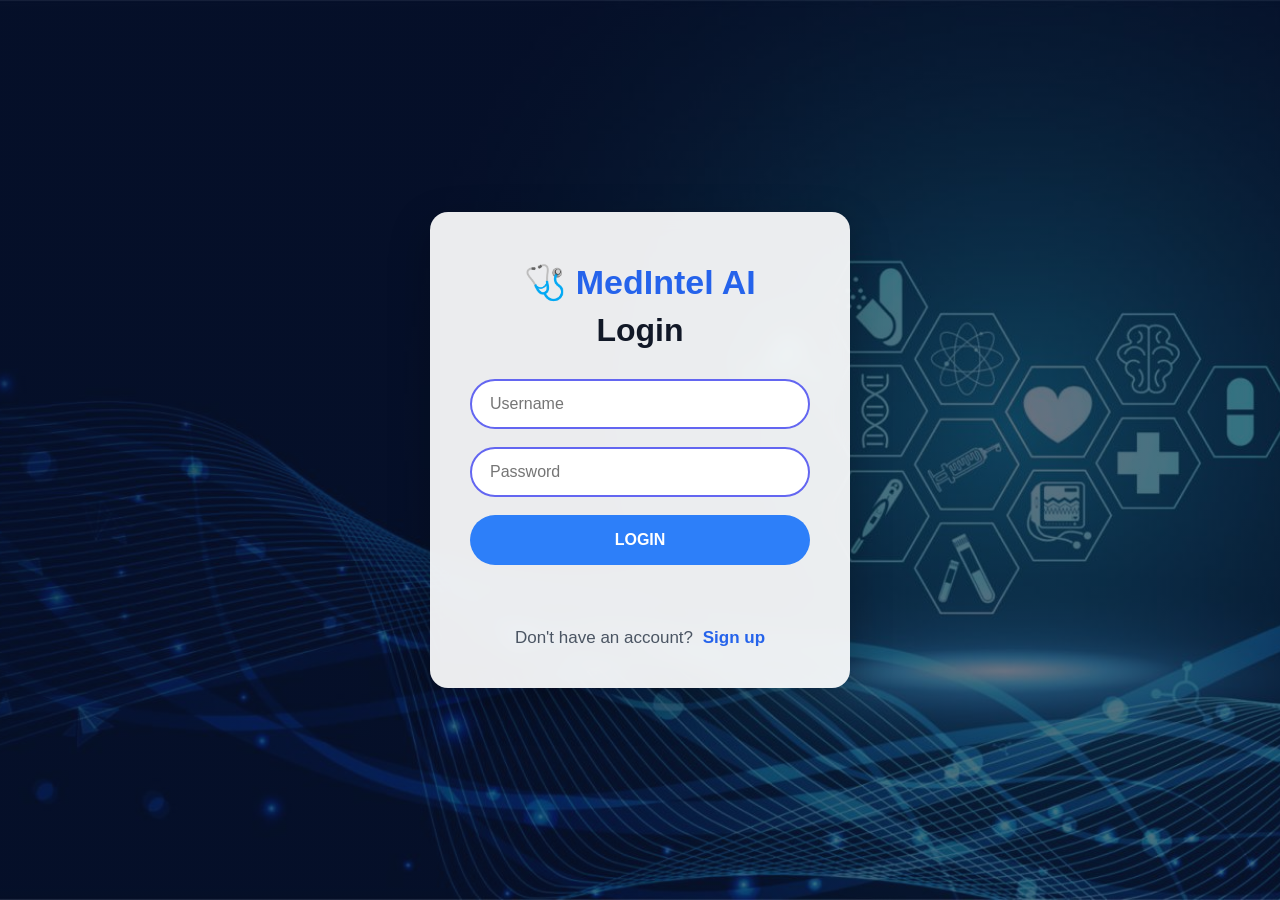
<file: templates/login.html>
<!DOCTYPE html>
<html lang="en">

<head>

<meta charset="UTF-8">
<meta name="viewport" content="width=device-width, initial-scale=1.0">

<title>MedIntel AI Login</title>

<link rel="stylesheet" href="/static/css/style.css">

</head>


<body class="auth-body">


<div class="login-wrapper">


    <div class="login-card-new">


        <h1>
            🩺 MedIntel AI
        </h1>


        <h2>
            Login
        </h2>


        <input
            type="text"
            id="username"
            placeholder="Username"
        >


        <input
            type="password"
            id="password"
            placeholder="Password"
        >



        <button id="loginBtn">

            LOGIN

        </button>



        <p id="message"></p>


    <div class="signup-text">

    Don't have an account?

    <a href="/register">
        Sign up
    </a>

</div>

    </div>


</div>



<script src="/static/js/login.js"></script>


</body>

</html>
</file>
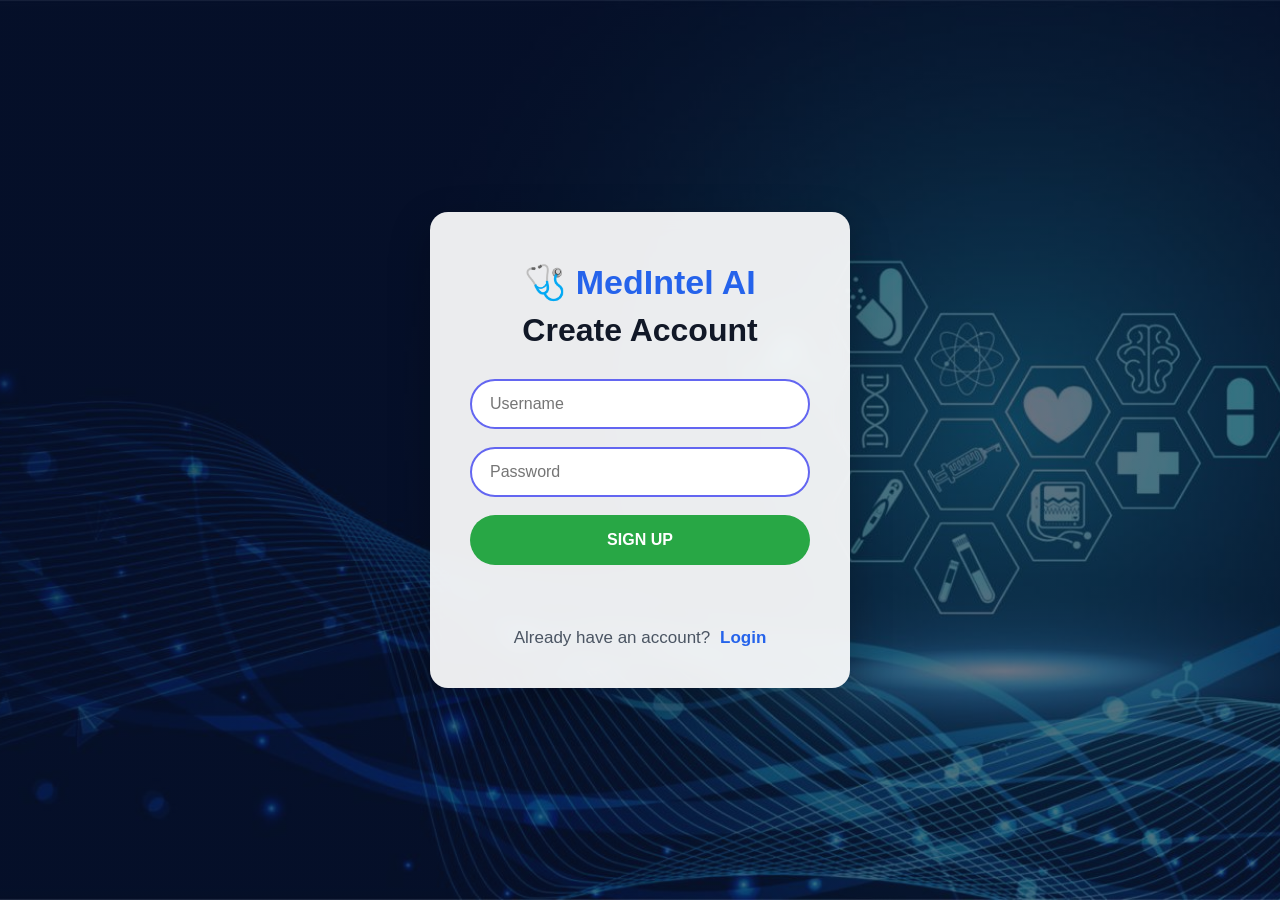
<file: templates/register.html>
<!DOCTYPE html>
    <html>

    <head>

    <title>MedIntel AI Register</title>

    <link rel="stylesheet" href="/static/css/style.css">

    </head>


    <body class="auth-body">


    <div class="login-wrapper">


    <div class="login-card-new">


    <h1>
    🩺 MedIntel AI
    </h1>


    <h2>
    Create Account
    </h2>


    <input
    type="text"
    id="username"
    placeholder="Username"
    >


    <input
    type="password"
    id="password"
    placeholder="Password"
    >


    <button id="registerBtn">
    SIGN UP
    </button>


    <p id="message"></p>


    <div class="signup-text">

    Already have an account?

    <a href="/">
    Login

    </a>

    </div>


    </div>


    </div>


    <script src="/static/js/register.js"></script>


    </body>

    </html>
</file>
<file: static/css/style.css>
/* =====================================================
   RESET
===================================================== */

*{
    margin:0;
    padding:0;
    box-sizing:border-box;
    font-family:Arial, Helvetica, sans-serif;
}

body{

    background:#0f172a;

    color:white;

    min-height:100vh;

    overflow:hidden;

}


/* =====================================================
   APP LAYOUT
===================================================== */

.app-layout{

    display:flex;

    width:100%;

    height:100vh;

}


/* =====================================================
   SIDEBAR
===================================================== */

.sidebar{

    width:260px;

    background:#0b1220;

    border-right:1px solid #1f2937;

    display:flex;

    flex-direction:column;

    padding:20px;

}

.sidebar-header{

    margin-bottom:20px;

}

#newChatBtn{

    width:100%;

    padding:14px;

    border:none;

    border-radius:12px;

    background:#2563eb;

    color:white;

    font-size:15px;

    cursor:pointer;

    transition:.3s;

}

#newChatBtn:hover{

    background:#1d4ed8;

}
.history-list{

    flex:1;

    overflow-y:auto;

    overflow-x:hidden;

    min-height:0;

    margin-bottom:10px;

}
.history-item{

    background:#1e293b;

    color:white;

    padding:12px;

    border-radius:10px;

    margin-bottom:10px;

    cursor:pointer;

    transition:.25s;

    word-break: break-word;

    overflow-wrap: anywhere;
}
.history-item:hover{

    background:#334155;

}

.history-item.active{

    border:2px solid #3b82f6;

}


/* =====================================================
   MAIN CONTAINER
===================================================== */

.container{

    flex:1;

    background:#111827;

    display:flex;

    flex-direction:column;

    padding:30px;

    height:100vh;

}


/* =====================================================
   HEADER
===================================================== */

.logo{

    font-size:60px;

    text-align:center;

}

h1{

    text-align:center;

    margin-top:10px;

    font-size:38px;

}

.subtitle{

    text-align:center;

    color:#9ca3af;

    margin-top:8px;

    margin-bottom:30px;

}


/* =====================================================
   UPLOAD CARD
===================================================== */

.upload-card{

    display:flex;

    flex-direction:column;

    align-items:center;

    justify-content:center;

    border:2px dashed #334155;

    border-radius:16px;

    padding:25px;

    margin-bottom:20px;

}
.upload-btn{
    background:#2563eb;
    color:white;
    border:none;
    border-radius:8px;
    padding:10px 18px;
    font-size:14px;
    font-weight:600;
    cursor:pointer;
    transition:0.2s;
    white-space:nowrap;
}

.upload-btn:hover{
    background:#1d4ed8;
}

#uploadStatus{

    margin-top:15px;

    color:#94a3b8;

}


/* =====================================================
   CHAT BOX
===================================================== */

.chat-box{

    flex:1;

    overflow-y:auto;

    background:#1f2937;

    border-radius:18px;

    padding:20px;

    margin-bottom:20px;

}

.welcome{

    text-align:center;

    margin-top:40px;

}

.welcome h2{

    font-size:28px;

    margin-bottom:8px;
    font-weight:600;

}

.welcome p{
    font-size:15px;
    color:#9ca3af;

}


/* =====================================================
   QUICK ACTIONS
===================================================== */


.quick-actions{

    display:flex;

    justify-content:center;

    gap:15px;

    flex-wrap:wrap;

    margin:20px 0;

}

.quick-actions button{

    padding:14px 22px;

    border:none;

    border-radius:25px;

    background:#ffffff;

    color:#111827;

    font-size:16px;

    font-weight:600;

    cursor:pointer;

    box-shadow:0 4px 10px rgba(0,0,0,0.2);

    transition:0.3s;

}

.quick-actions button:hover{

    background:#dbeafe;

    transform:translateY(-3px);

}

/* =====================================================
   INPUT AREA
===================================================== */


.input-area{

    display:flex;

    gap:15px;

    margin-top:10px;

}
#questionInput{

    flex:1;

    height:55px;

    padding:0 20px;

    border-radius:15px;

    border:none;

    outline:none;

    font-size:17px;

}

#questionInput::placeholder{

    color:#6b7280;

}

#sendBtn{

    width:140px;

    height:55px;

    border:none;

    border-radius:15px;

    background:#10b981;

    color:white;

    font-size:17px;

    font-weight:bold;

    cursor:pointer;

    transition:.3s;

}

#sendBtn:hover{

    background:#059669;

    transform:scale(1.03);

}


/* =====================================================
   CHAT MESSAGES
===================================================== */

.message{

    max-width:75%;

    padding:14px 18px;

    margin:12px 0;

    border-radius:15px;

    line-height:1.6;

    word-wrap:break-word;

    white-space:pre-wrap;

}

.message.user{

    margin-left:auto;

    background:#2563eb;

    color:white;

    border-bottom-right-radius:4px;

}

.message.bot{

    margin-right:auto;

    background:#f1f5f9;

    color:#111827;

    border-bottom-left-radius:4px;

}

.message.loading{

    font-style:italic;

    opacity:.8;

}


/* =====================================================
   SCROLLBAR
===================================================== */

.chat-box::-webkit-scrollbar,
.history-list::-webkit-scrollbar{

    width:8px;

}

.chat-box::-webkit-scrollbar-thumb,
.history-list::-webkit-scrollbar-thumb{

    background:#475569;

    border-radius:20px;

}


/* =====================================================
   MEDICAL DISCLAIMER
===================================================== */

.medical-disclaimer{

    position:fixed;

    left:260px;

    right:0;

    bottom:0;

    padding:12px 20px;

    background:rgba(255,255,255,.95);

    color:#444;

    font-size:13px;

    text-align:center;

    border-top:1px solid #ddd;

    z-index:1000;
    font-weight: bold;

}


/* =====================================================
   RESPONSIVE
===================================================== */

@media(max-width:900px){

    .sidebar{

        width:220px;

    }

    .medical-disclaimer{

        left:220px;

    }

}

@media(max-width:768px){

    .app-layout{

        flex-direction:column;

    }

    .sidebar{

        width:100%;

        height:170px;

        border-right:none;

        border-bottom:1px solid #1f2937;

    }

    .container{

        height:calc(100vh - 170px);

        padding:20px;

    }

    .message{

        max-width:90%;

    }

    .input-area{

        flex-direction:column;

    }

    #sendBtn{

        width:100%;

    }

    .medical-disclaimer{

        left:0;

    }

}


/* =====================================================
   SMALL ANIMATIONS
===================================================== */

button{

    transition:.25s ease;

}

button:hover{

    transform:translateY(-1px);

}

.history-item{

    transition:.25s;

}

.history-item:hover{

    transform:translateX(4px);

}

/* FINAL LAYOUT FIX */

body{

    margin:0;

    padding:0;

    display:block;

    overflow:hidden;

}


.app-layout{

    display:flex;

    width:100vw;

    height:100vh;

}


.sidebar{

    width:260px;

    flex-shrink:0;

}


.container{

    flex:1;

    width:auto;

    max-width:none;

    height:100vh;

    border-radius:0;

}

/* =====================================
   SIDEBAR IMPROVEMENT
===================================== */


.sidebar-header h2{

    font-size:22px;

    margin-bottom:15px;

}


.history-title{

    color:#94a3b8;

    font-size:13px;

    margin-bottom:12px;

    text-transform:uppercase;

}



.history-item{

    display:flex;

    justify-content:space-between;

    align-items:center;

    gap:10px;

    background:#1e293b;

    padding:12px;

    border-radius:12px;

    margin-bottom:10px;

    cursor:pointer;

    transition:.3s;

}



.history-item:hover{

    background:#334155;

}



.history-item div{

    overflow:hidden;

    text-overflow:ellipsis;

    white-space:nowrap;

}



.history-item button{

    background:#ef4444;

    color:white;

    border:none;

    border-radius:8px;

    padding:5px 8px;

    cursor:pointer;

}



.history-item button:hover{

    background:#dc2626;

}

/* =====================================================
   TOP BAR (TITLE + EXPORT BUTTON)
===================================================== */

.top-bar{

    display:flex;

    justify-content:space-between;

    align-items:center;

    margin-bottom:25px;

    width:100%;

}

.top-bar h1{

    text-align:left;

    margin:0;

    font-size:38px;

}

.top-bar .subtitle{

    text-align:left;

    margin-top:6px;

    margin-bottom:0;

}

.export-btn{

    background:#2563eb;

    color:white;

    border:none;

    padding:12px 20px;

    border-radius:10px;

    font-size:15px;

    font-weight:600;

    cursor:pointer;

    transition:.3s;

}

.export-btn:hover{

    background:#1d4ed8;

}



/* =====================================================
   MOBILE
===================================================== */

@media(max-width:768px){

    .top-bar{

        flex-direction:column;

        align-items:flex-start;

        gap:15px;

    }

}


/* =====================================
   COPY BUTTON
===================================== */

.message{

    position:relative;

}

.copy-btn{

    margin-top:10px;

    background:#2563eb;

    color:white;

    border:none;

    border-radius:8px;

    padding:6px 12px;

    font-size:13px;

    cursor:pointer;

    transition:0.5s;

}

.copy-btn:hover{

    background:#1d4ed8;

}

/* ===============================
   LOGIN PAGE
================================= */

.login-container{

    height:100vh;

    display:flex;

    justify-content:center;

    align-items:center;

    background:#f4f7fb;

}

.login-card{

    width:360px;

    background:white;

    padding:30px;

    border-radius:14px;

    box-shadow:0 10px 30px rgba(0,0,0,.12);

    text-align:center;

}

.login-card h1{

    margin-bottom:10px;

}

.login-card p{

    color:#666;

    margin-bottom:20px;

}

.login-card input{

    width:100%;

    padding:12px;

    margin-bottom:15px;

    border:1px solid #ddd;

    border-radius:8px;

    font-size:15px;

    box-sizing:border-box;

}

.login-card button{

    width:100%;

    padding:12px;

    margin-top:10px;

    border:none;

    border-radius:8px;

    cursor:pointer;

    font-size:15px;

}

#loginBtn{

    background:#2d7ff9;

    color:white;

}

#registerBtn{

    background:#28a745;

    color:white;

}

.login-message{

    margin-top:15px;

    font-weight:bold;

}

/* ==========================
   TOP BUTTONS
========================== */

.top-buttons{

    display:flex;

    gap:10px;

}

.logout-btn{

    background:#dc3545;

    color:white;

    border:none;

    padding:10px 18px;

    border-radius:8px;

    cursor:pointer;

    font-weight:bold;

}

.logout-btn:hover{

    background:#b52b3a;

}

/* =================================
   NEW AUTHENTICATION UI
================================= */
.auth-body{

    margin:0;

    min-height:100vh;

    display:flex;

    justify-content:center;

    align-items:center;

    background-image:
        linear-gradient(
            rgba(8,20,45,.60),
            rgba(8,20,45,.60)
        ),
        url("/static/images/background.jpg");

    background-size:cover;

    background-position:center;

    background-repeat:no-repeat;

}


.auth-wrapper{


    display:flex;

    align-items:center;

    justify-content:center;

    gap:60px;

    width:90%;

    max-width:1200px;

}




.auth-brand{

    width:300px;

}



.auth-brand h1{

    font-size:48px;

    color:#2563eb;

    margin-bottom:20px;

}



.auth-brand h2{

    font-size:34px;

    color:#111827;

    text-align:left;

}



.auth-brand p{

    font-size:18px;

    color:#64748b;

    margin:20px 0;

}



.auth-brand ul{

    list-style:none;

    padding:0;

    font-size:16px;

    line-height:2;

}





.auth-card{


    width:340px;

    padding:35px;

    border-radius:20px;

    background:white;

    box-shadow:
    0 20px 40px rgba(0,0,0,.15);


}



.auth-card h2{

    text-align:center;

    font-size:34px;

    margin-bottom:30px;

    color:#2563eb;

}



.auth-card input{


    width:100%;

    height:45px;

    margin-bottom:18px;

    padding:0 15px;

    border-radius:25px;

    border:2px solid #6366f1;

    font-size:15px;

}



.auth-card button{


    width:100%;

    height:45px;

    border:none;

    border-radius:25px;

    background:#2563eb;

    color:white;

    font-size:16px;

    font-weight:600;

    cursor:pointer;

}



.auth-card button:hover{

    background:#1d4ed8;

}



.register-card-new{

    background:#111827;

}



.register-card-new h2{

    color:white;

}



.register-card-new input{

    background:#111827;

    color:white;

    border-color:#a855f7;

}



.register-card-new button{

    background:#7c3aed;

}



.register-card-new button:hover{

    background:#6d28d9;

}





@media(max-width:1000px){

.auth-wrapper{

    flex-direction:column;

}

.auth-brand{

    text-align:center;

}

}




.login-wrapper{

    display:flex;

    justify-content:center;

    align-items:center;

    width:100%;

}

.login-card-new{

    width:420px;

    padding:40px;

    background:rgba(255,255,255,.92);

    backdrop-filter:blur(10px);

    border-radius:18px;

    box-shadow:0 15px 40px rgba(0,0,0,.25);

    display:flex;

    flex-direction:column;

}
.login-card-new h1{

    font-size:34px;

    color:#2563eb;

    margin-bottom:10px;

    text-align:center;

}


.login-card-new h2{

    font-size:32px;

    color:#111827;

    margin-bottom:30px;

    text-align:center;

}


.login-card-new input{


    width:100%;

    height:50px;

    margin-bottom:18px;

    padding:0 18px;

    border-radius:25px;

    border:2px solid #6366f1;

    font-size:16px;

}



.login-card-new button{


    width:100%;

    height:50px;

    border:none;

    border-radius:25px;

    background:#2563eb;

    color:white;

    font-size:16px;

    font-weight:600;

    cursor:pointer;

}



.login-card-new button:hover{

    background:#1d4ed8;

}

.signup-text{

    margin-top:28px;

    text-align:center;

    width:100%;

    font-size:17px;

    color:#4b5563;

    font-weight:500;

}
.signup-text a{

    color:#2563eb;

    font-size:17px;

    font-weight:700;

    text-decoration:none;

    margin-left:5px;

}

.signup-text a:hover{

    text-decoration:underline;

}


#signupLink{


    color:#2563eb;

    font-weight:600;

    cursor:pointer;

}



#signupLink:hover{

    text-decoration:underline;

}

#message {
    color: red;
    font-size: 14px;
    margin-top: 15px;
    text-align: center;
    min-height: 20px;
}
.user-profile {

    margin-top: auto;

    padding: 18px;

    display: flex;

    align-items: center;

    gap: 12px;

    border-top: 1px solid #3a3a3a;

    background: transparent;

    color: white;

    font-size: 17px;

    font-weight: 600;

    cursor: default;
}
.avatar{

    width:40px;

    height:40px;

    border-radius:50%;

    background:#2d8cff;

    color:white;

    display:flex;

    align-items:center;

    justify-content:center;

    font-size:18px;

    font-weight:bold;

    flex-shrink:0;
}
</file>
